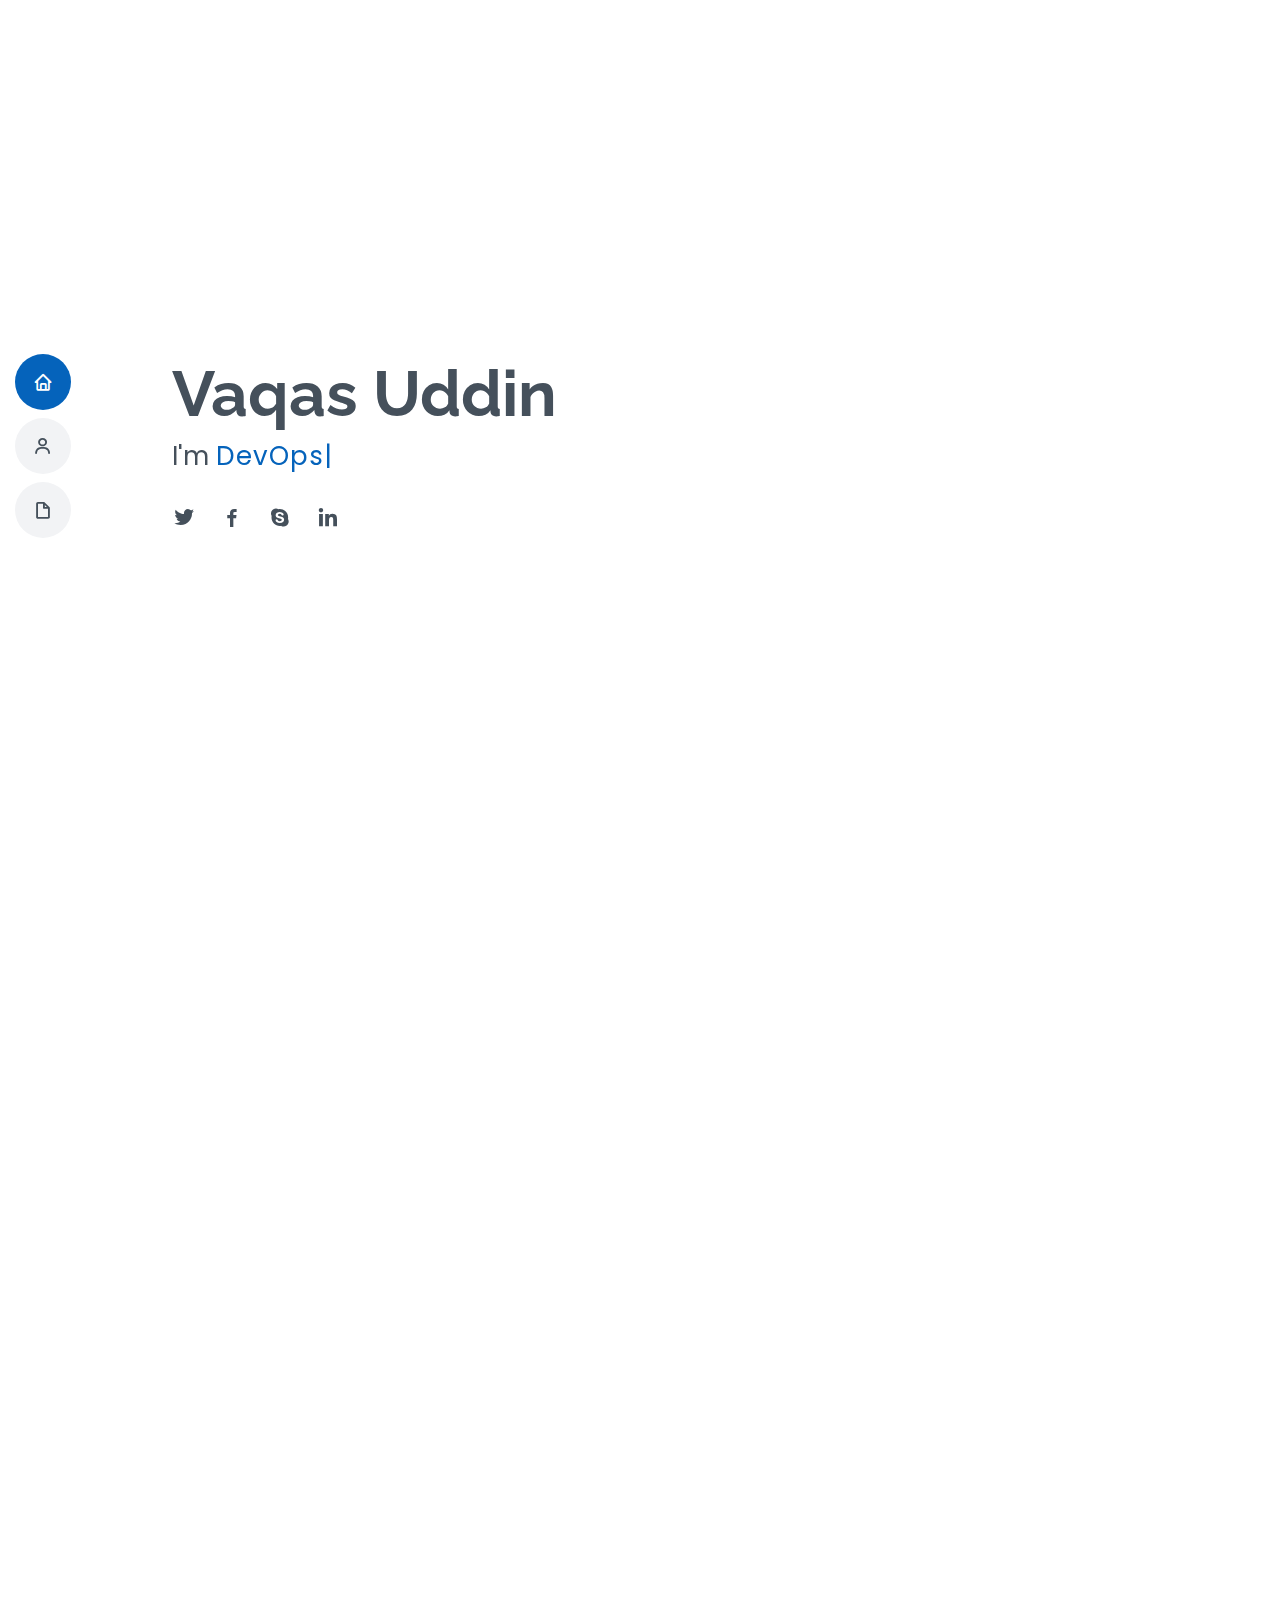
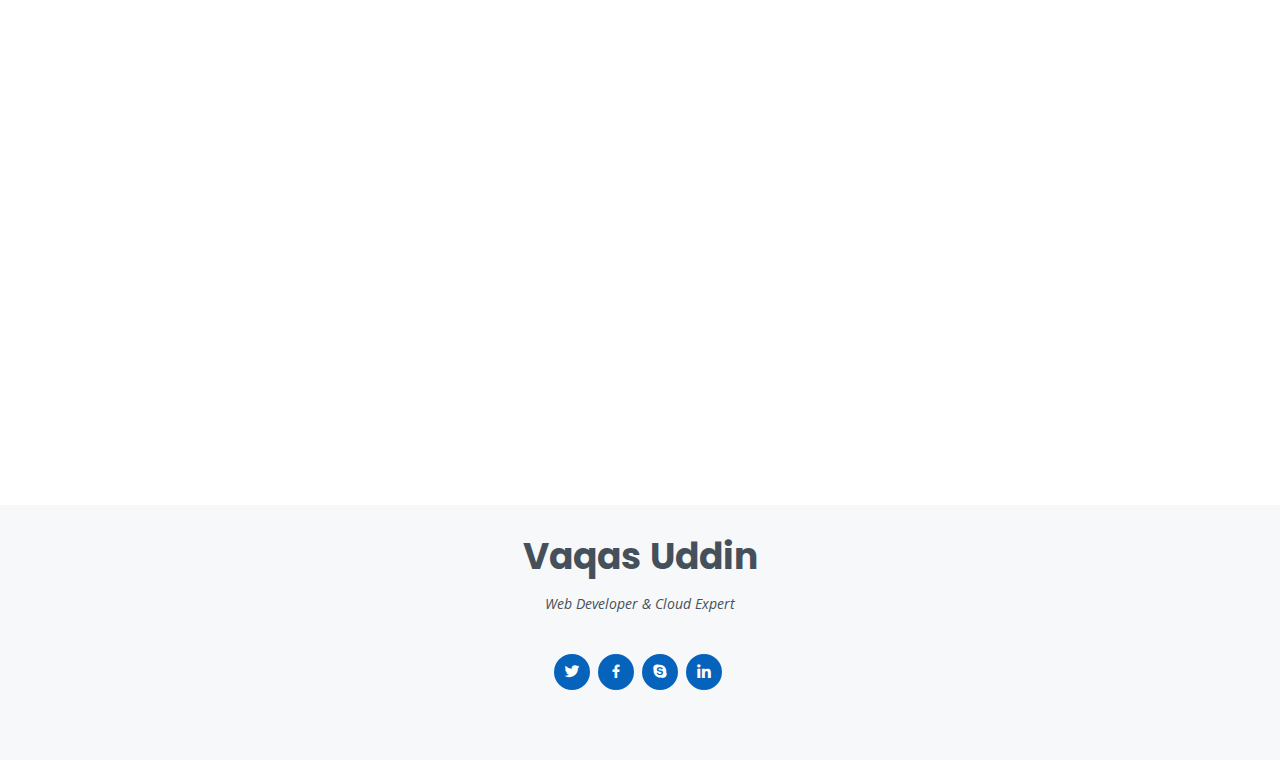
<file: index.html>
<!DOCTYPE html>
<html lang="en">

<head>
  <meta charset="utf-8">
  <meta content="width=device-width, initial-scale=1.0" name="viewport">

  <title>Vaqas Uddin - DevOps Engineer</title>
  <meta content="" name="description">
  <meta content="" name="keywords">

  <!-- Favicons -->
  <link href="assets/img/favicon.png" rel="icon">
  <link href="assets/img/apple-touch-icon.png" rel="apple-touch-icon">

  <!-- Google Fonts -->
  <link href="https://fonts.googleapis.com/css?family=Open+Sans:300,300i,400,400i,600,600i,700,700i|Raleway:300,300i,400,400i,500,500i,600,600i,700,700i|Poppins:300,300i,400,400i,500,500i,600,600i,700,700i" rel="stylesheet">

  <!-- Vendor CSS Files -->
  <link href="assets/vendor/aos/aos.css" rel="stylesheet">
  <link href="assets/vendor/bootstrap/css/bootstrap.min.css" rel="stylesheet">
  <link href="assets/vendor/bootstrap-icons/bootstrap-icons.css" rel="stylesheet">
  <link href="assets/vendor/boxicons/css/boxicons.min.css" rel="stylesheet">
  <link href="assets/vendor/glightbox/css/glightbox.min.css" rel="stylesheet">
  <link href="assets/vendor/swiper/swiper-bundle.min.css" rel="stylesheet">

  <!-- Template Main CSS File -->
  <link href="assets/css/style.css" rel="stylesheet">

  
</head>

<body>

  <!-- ======= Mobile nav toggle button ======= -->
  <!-- <button type="button" class="mobile-nav-toggle d-xl-none"><i class="bi bi-list mobile-nav-toggle"></i></button> -->
  <i class="bi bi-list mobile-nav-toggle d-lg-none"></i>
  <!-- ======= Header ======= -->
  <header id="header" class="d-flex flex-column justify-content-center">

    <nav id="navbar" class="navbar nav-menu">
      <ul>
        <li><a href="#hero" class="nav-link scrollto active"><i class="bx bx-home"></i> <span>Home</span></a></li>
        <li><a href="#about" class="nav-link scrollto"><i class="bx bx-user"></i> <span>About</span></a></li>
        <li><a href="#resume" class="nav-link scrollto"><i class="bx bx-file-blank"></i> <span>Resume</span></a></li>
      </ul>
    </nav><!-- .nav-menu -->

  </header><!-- End Header -->

  <!-- ======= Hero Section ======= -->
  <section id="hero" class="d-flex flex-column justify-content-center">
    <div class="container" data-aos="zoom-in" data-aos-delay="100">
      <h1>Vaqas Uddin</h1>
      <p>I'm <span class="typed" data-typed-items="DevOps Engineer, AWS Expert, Backend Developer By Nature"></span></p>
      <div class="social-links">
        <a href="https://twitter.com/vaqasuddin" class="twitter"><i class="bx bxl-twitter"></i></a>
        <a href="https://www.facebook.com/vaqasuddin" class="facebook"><i class="bx bxl-facebook"></i></a>
        <a href="skype:vaqasuddin?call" class="google-plus"><i class="bx bxl-skype"></i></a>
        <a href="https://pk.linkedin.com/in/vaqasuddin" class="linkedin"><i class="bx bxl-linkedin"></i></a>
      </div>
    </div>
  </section><!-- End Hero -->

  <main id="main">

    <!-- ======= About Section ======= -->
    <section id="about" class="about">
      <div class="container" data-aos="fade-up">

        <div class="section-title">
          <h2>About</h2>
          <p><i>With extensive expertise as a DevOps specialist, I have successfully delivered over 100 projects, leveraging my diverse skill set to streamline processes, enhance collaboration, and ensure the delivery of high-quality products.</i></p>
        </div>

        <div class="row">
          <div class="col-lg-4">
            <img src="assets/img/my.png" class="img-fluid" alt="" style="border-radius: 235px;">
          </div>
          <div class="col-lg-8 pt-4 pt-lg-0 content">
            <h3>DevOps Engineer</h3>
            <div class="row">
              <div class="col-lg-6">
                <ul>
                  <li><i class="bi bi-chevron-right"></i> <strong>Website:</strong> <span>mvaqasuddin.github.io</span></li>
                  <li><i class="bi bi-chevron-right"></i> <strong>Phone:</strong> <span>+92 332 8444028</span></li>
                  <li><i class="bi bi-chevron-right"></i> <strong>City:</strong> <span>Karachi, Pakistan</span></li>
                </ul>
              </div>
              <div class="col-lg-6">
                <ul>
                  <li><i class="bi bi-chevron-right"></i> <strong>Email:</strong> <span>mvaqasuddin@gmail.com</span></li>
                  <li><i class="bi bi-chevron-right"></i> <strong>Hourly Rate:</strong> <span>$38</span></li>
                </ul>
              </div>
            </div>
            <p>
              <i>I am an experienced DevOps Engineer and developer with a strong background in cloud platforms, infrastructure automation, and backend development. I bring expertise in AWS (including IAM, Route 53, EC2, Elastic Beanstalk, Blue-Green Deployment, Load Balancers, Auto Scaling, RDS, and more), Google GCP, DigitalOcean, and other cloud services. My proficiency in CI/CD tools like Jenkins, ArgoCD, GitHub Actions, and Bitbucket Pipelines, combined with configuration management tools such as Docker, Terraform, Ansible, and Kubernetes, ensures the seamless deployment of scalable solutions. I am well-versed in Linux server administration (Ubuntu, CentOS, Fedora) and web server technologies like Apache, Nginx, SSL/TLS, and Reverse Proxy. Beyond DevOps, I excel in backend development using PHP frameworks like Laravel, CodeIgniter, and WordPress, with significant experience in RESTful APIs, third-party integrations, and payment gateways. My frontend development skills include proficiency in Next.js, React.js, Angular.js, HTML5, CSS, and JavaScript. With a proven track record of successfully delivering projects, I am a collaborative team player with strong leadership, client management, and communication skills, enabling me to address unique requirements effectively and contribute to high-quality, scalable solutions.</i>
              <br/><br/>
              <b>Skills:</b>
              <br/>
              <i><b>DevOps & Cloud:</b> Expertise in AWS (IAM, Route 53, EC2, Elastic Beanstalk, S3, RDS, Load Balancer, Auto Scaling, CloudFront), Azure, Google GCP, DigitalOcean, GoDaddy, and NameCheap. Skilled in Docker, Terraform, CI/CD (Jenkins, GitHub Actions, Bitbucket Pipelines), and Kubernetes for seamless infrastructure automation and deployment.</i><br/>
              <i><b>Web Server & Networking:</b> Proficient in Nginx, Apache, DNS Management, SSL/TLS, Reverse Proxy, and server optimization.</i><br/>
              <i><b>Operating Systems:</b> Ubuntu, CentOS, Red Hat</i><br/>
              <i><b>Repository Management:</b> GitHub, Bitbucket, GitLab</i><br/>
              <i><b>Databases:</b> MySQL, MongoDB, Firebase</i><br/>
              <i><b>Programming:</b> PHP (Laravel, CodeIgniter, Slim Framework, Symfony), Node.js, Restful API Development, API Integration, Payment Gateways</i><br/>
              <i><b>CMS:</b> WordPress & Plugin Development, WooCommerce, Elementor, OpenCart</i><br/>
              <i><b>Mobile App Deployment:</b> Experience deploying Flutter applications and implementing minor development changes</i><br/>
            </p>
          </div>
        </div>

      </div>
    </section><!-- End About Section -->

    <!-- ======= Facts Section ======= -->
    <section id="facts" class="facts">
      <div class="container" data-aos="fade-up">

        <div class="section-title">
          <h2>Facts</h2>
        </div>

        <div class="row">

          <div class="col-lg-4 col-md-6">
            <div class="count-box">
              <i class="bi bi-emoji-smile"></i>
              <span data-purecounter-start="0" data-purecounter-end="200" data-purecounter-duration="1" class="purecounter"></span>
              <p>Happy Clients</p>
            </div>
          </div>

          <div class="col-lg-4 col-md-6 mt-5 mt-md-0">
            <div class="count-box">
              <i class="bi bi-journal-richtext"></i>
              <span data-purecounter-start="0" data-purecounter-end="500" data-purecounter-duration="1" class="purecounter"></span>
              <p>Projects</p>
            </div>
          </div>

          <div class="col-lg-4 col-md-6 mt-5 mt-lg-0">
            <div class="count-box">
              <i class="bi bi-headset"></i>
              <span data-purecounter-start="0" data-purecounter-end="2000" data-purecounter-duration="1" class="purecounter"></span>
              <p>Hours Of Support</p>
            </div>
          </div>

          

        </div>

      </div>
    </section><!-- End Facts Section -->

    <!-- ======= Skills Section ======= -->
    <section id="skills" class="skills section-bg">
      <div class="container" data-aos="fade-up">

        <div class="section-title">
          <h2>Skills</h2>
          <p>I have extensive experience over various technologies.</p>
        </div>

        <div class="row skills-content">

        <div class="col-lg-6">

          <div class="progress">
            <span class="skill">CI/CD Pipelines <i class="val">90%</i></span>
            <div class="progress-bar-wrap">
              <div class="progress-bar" role="progressbar" aria-valuenow="90" aria-valuemin="0" aria-valuemax="100"></div>
            </div>
          </div>


          <div class="progress">
            <span class="skill">AWS (Cloud Services) <i class="val">80%</i></span>
            <div class="progress-bar-wrap">
              <div class="progress-bar" role="progressbar" aria-valuenow="80" aria-valuemin="0" aria-valuemax="100"></div>
            </div>
          </div>

          <div class="progress">
            <span class="skill">Linux Administration <i class="val">90%</i></span>
            <div class="progress-bar-wrap">
              <div class="progress-bar" role="progressbar" aria-valuenow="90" aria-valuemin="0" aria-valuemax="100"></div>
            </div>
          </div>

          <div class="progress">
            <span class="skill">Infrastructure as Code (Terraform) <i class="val">80%</i></span>
            <div class="progress-bar-wrap">
              <div class="progress-bar" role="progressbar" aria-valuenow="80" aria-valuemin="0" aria-valuemax="100"></div>
            </div>
          </div>

          <div class="progress">
            <span class="skill">Monitoring & Logging (CloudWatch) <i class="val">75%</i></span>
            <div class="progress-bar-wrap">
              <div class="progress-bar" role="progressbar" aria-valuenow="75" aria-valuemin="0" aria-valuemax="100"></div>
            </div>
          </div>

        </div>

        <div class="col-lg-6">

          <div class="progress">
            <span class="skill">GitHub / Bitbucket / GitLab <i class="val">90%</i></span>
            <div class="progress-bar-wrap">
              <div class="progress-bar" role="progressbar" aria-valuenow="90" aria-valuemin="0" aria-valuemax="100"></div>
            </div>
          </div>

          <div class="progress">
            <span class="skill">Apache / Nginx / Reverse Proxy <i class="val">85%</i></span>
            <div class="progress-bar-wrap">
              <div class="progress-bar" role="progressbar" aria-valuenow="85" aria-valuemin="0" aria-valuemax="100"></div>
            </div>
          </div>

          <div class="progress">
            <span class="skill">Server Management (Ubuntu, CentOS, Red Hat) <i class="val">90%</i></span>
            <div class="progress-bar-wrap">
              <div class="progress-bar" role="progressbar" aria-valuenow="90" aria-valuemin="0" aria-valuemax="100"></div>
            </div>
          </div>

          <div class="progress">
            <span class="skill">CloudFront / S3 / Load Balancing <i class="val">80%</i></span>
            <div class="progress-bar-wrap">
              <div class="progress-bar" role="progressbar" aria-valuenow="80" aria-valuemin="0" aria-valuemax="100"></div>
            </div>
          </div>

          <div class="progress">
            <span class="skill">Client Communication & Collaboration <i class="val">100%</i></span>
            <div class="progress-bar-wrap">
              <div class="progress-bar" role="progressbar" aria-valuenow="100" aria-valuemin="0" aria-valuemax="100"></div>
            </div>
          </div>

        </div>

      </div>


      </div>
    </section><!-- End Skills Section -->

    <!-- ======= Resume Section ======= -->
    <section id="resume" class="resume">
      <div class="container" data-aos="fade-up">

        <div class="section-title">
          <h2>Resume</h2>
        </div>

        <div class="row">
          <div class="col-lg-6">
            <h3 class="resume-title">Sumary</h3>
            <div class="resume-item pb-0">
              <h4>Vaqas Uddin</h4>
              <p><em>I’m a Web Developer, DevOps, and Cloud Developer with over 500 projects under my belt for various client across the globe. I have many different skills and capabilities that translate directly into top-tier product development.</em></p>
              <ul>
                <li>Karachi, Sindh</li>
                <li>(+92) 3328444028</li>
                <li>mvaqasuddin@gmail.com</li>
              </ul>
            </div>

            <h3 class="resume-title">Education</h3>
            <div class="resume-item">
              <h4>Bachelors In &amp; Commerece</h4>
              <h5>2007 - 2009 - Discontinue</h5>
              <p><em>SM Arts & Commerece College</em></p>
              <p>Bachelors In Commerece</p>
            </div>
            <div class="resume-item">
              <h4>Intermediate &amp; Commerece</h4>
              <h5>2004 - 2007</h5>
              <p><em>St Patricks College</em></p>
              <p>Intermediate in commerece</p>
            </div>

           

            <h3 class="resume-title">Certification</h3>
            <div class="resume-item">
              <h4>Berlitz English</h4>
              <h5>2009</h5>
              <p><em>Berlitz English</em></p>
              <p>Level 7</p>
            </div>

            <h3 class="resume-title">Awards and Appreciation</h3>
            <div class="resume-item">
              <h4>Laravel  &amp; Inhouse Certification Invortex</h4>
              <h5>Jan - 2014</h5>
              <p><em>Invortex Technologies - I was the amongest the top developer in my firm for the Laravel Development Competition</em></p>
            </div>
          </div>
          <div class="col-lg-6">
            <h3 class="resume-title">Professional Experience</h3>
            <div class="resume-item">
              <h4>Team Lead & Devops Engineer</h4>
              <h5>2023 - June</h5>
              <p><em>Devops Engineer</em></p>
              <ul>
                
                <li><b>Vec Digital</b>: Effortless Digital Certification & Verification – Make, Manage, and Authenticate! <br/><i><small>(AWS - VPC, Subnet, Routing Table, Nat Gateway, Internet Gateway, RDS, SQS, Cloud Watch, Load Balancer, Launch Templates, S3, IAM, Private EC2 Instances, ACM, Route53, SES, Secret Manager, CodeDeploy, Pipeline, Github, Blue Green Deployment. AutoScaling ETC)</i></small></li>

                <li><b>Expresstriage.com</b>: Express Triage, your trusted partner in modern healthcare. Learn more about our mission, values, and the team behind our innovative platform. <br/><i><small>(AWS - VPC, Subnet, Routing Table, Nat Gateway, Internet Gateway, RDS, SQS, Cloud Watch, Load Balancer, Launch Templates, S3, IAM, Private EC2 Instances, ACM, Route53, SES, Secret Manager, CodeDeploy, Pipeline, Github, Blue Green Deployment. AutoScaling ETC)</i></small></li>

                <li><b>GreenLiteCheckIn.net - Devops</b>: Webstore allows Yoga centers to sell their packages online. <br/><i><small>(Technologies AWS Architecture Elastic Beans, Load Balancer, Auto Scaling Ubuntu, Route 53, EC2 Instance, MySQL RDS, SSL Certificate, DNS Management, Cost Management)</i></small></li>
                
                <li><b>CarHubApp.com - Devops</b>: Automotive enabling service providers.
                  <br/><i><small>(AWS Architecture Elastic Beans, Load Balancer, Auto Scaling Ubuntu, Route 53, EC2 Instance, MySQL RDS, SSL Certificate, DNS Management, Cost Management)</small></i></li>
                <li><b>CVVLogs.com – Devops:</b> Job Hunting Portal<br/><i><small>(AWS Architecture - Ubuntu, Route 53, EC2 Instance, MySQL RDS, SSL Certificate, Auto Deployment CI/CD, Cost Management, GitHub, Node JS, React JS, Vue.js)</small></i></li>

                <li><b>PrevisitReview.com - Devops:</b> Doctor Patient Management Portal<br/><i><small>(AWS Architecture - Ubuntu, Route 53, EC2 Instance, MySQL RDS, SSL Certificate, Auto Deployment CI/CD, Cost Management, GitHub, Node JS, Vue.js)</small></i></li>

                <li><b>Online Parking Management - Devops & Backend Developer:</b>&nbsp;Book Parking Online<br/><i><small>(Laravel, Restful API, MySQL, Fireabse, Push Notifications, SendGrid, Payment Gateway, SMS Integration, Passport, AWS Architecture - Ubuntu, Route 53, EC2 Instance, MySQL RDS, SSL Certificate, Auto Deployment CI/CD, Cost Management, GitHub)</small></i></li>
              </ul>
            </div>
            <div class="resume-item">
              <h4>PHP | Laravel | WordPress | Seasoned DevOps Dev</h4>
              <h5>2021 - 2023 June</h5>
              <p><em>Remote Developer</em></p>
              <ul>
                
                <li><b>Auf-Express.com.au - Devops & WordPress Developer:</b>&nbsp;Leading Australian Shipment Services.<br/><i><small>(Working as Remote WordPress Developer, Responsible for Plugin Development, Shipment Rate Calulator Development, API Integration, Shipping Rate Calculations API Integration)</small></i></li>

                 <li><b>Remote WordPress Developer:</b> Car Title Loan Services.<br/><i><small>(Managing development of more than 10+ WordPress Website along with third party API integration)</small></i></li>


              </ul>
            </div>
            <div class="resume-item">
              <h4>Lead Web Developer & DevOps - SI Global Pvt LTD </h4>
              <h5>June 2020 - Aug 2021</h5>
              <p><em>Karachi, Sindh</em></p>
              <ul>
                <li><i>Successfully developed project for <b>Sindh Govt’s KMC QR Land Management System</b> and created from scratch.</i></li>
                <li><i>Successfully developed <b>Marine Claim System for New Jubilee General Insurance</b> from scratch.</i></li>
                <li><i>Successfully delivered <b>Sharma Ethnic restaurant</b> customer feedback system.</i></li>
                <li><i>Determine and define project scope and objectives Predict resources needed to reach objectives and manage resources in an effective and efficient manner.</i></li>
                <li><i>Develop and manage a detailed project schedule and work plan.</i></li>
                <li><i>Provide project updates on a consistent basis to various stakeholders about strategy, adjustments, and progress.</i></li>
                <li><i>Measure project, team performance to identify areas for improvement.</i></li>

              </ul>
            </div>

            <div class="resume-item">
              <h4>Lead Software Engineer & DevOps - EvantageSoft Pvt LTD</h4>
              <h5>Jun 2019 - Jun 2020</h5>
              <p><em>Karachi, Sindh</em></p>
              <ul>
                <li><b>City Parking</b> - <i><small>Backend code programming, deployment, git management. Docker, Symfony, MySQL, Php, Stripe Split Payment, Connected Account, Google GCP, Bitbucket, SSL Integration Etc.</i></small></li>
                <li><b>Total Parco</b> - <i><small>Application for Employee tracking Google GCP, Laravel, Restful API, Passport token, MySQL, Bitbucket, Docker, Restful API, HTML, Bootstrap, Passport based Authentication etc.</i></small></li>
                <li><b>Cuentacon.com.mx</b> - <i><small>Mexican Telco Project Developed front end programming using Angular 8, MySQL, Server Management, Deployment, Git, Dev, Staging, Production Env, SSL Integration, Sub Domain Based Virtual Host, Apache configuration.</i></small></li>
                <li><b>Cuentacon.com.mx</b> - <i><small>“WordPress Plugin” development fetch packages via json API and display to the live website.</i></small></li>
                <li><b>Panasonic Lumex Pro</b> - <i><small>DevOps management Jenkins, Dockers, Prometheus, Deployment of Java code automated CI / CD)</i></small></li>
                <li><b>Tameer Microfinance Bank Ufone</b> - <i><small>Server Upgrade, Security, WSO2 upgrade.</i></small></li>
              </ul>
            </div>

            <div class="resume-item">
              <h4>Senior Software Engineer - Team Lead at SI Global Pvt LTD </h4>
              <h5>Nov 2017 - June 2019</h5>
              <p><em>Karachi, Sindh</em></p>
              <ul>
                <li><b>Lahore DHA Smart Parking Solution</b><i><small>&nbsp; A mobile application issue ticket for parking which include thermal printer based on online and offline data sync. Dashboard included various reports like daily, monthly, weekly revenue etc. Technology (Smarty, MySQL, Bootstrap, Restful API, Server Management including 0 down time with backup system).</small></i></li>

                <li><b>Vanity Number Plates</b><i><small>&nbsp; A project of Punjab Excise of Narcotics. My duty is to ensure develop project as per stakeholder requirements and cater all the requirements based on international standard for number plate issuing. My core responsibilities coordination with PITB to ensure secure web services and hand shake with excise database, secure payment process etc. Technology used (Dedicated Server, Laravel, MySQL, Bitbucket, Restful API, Jazz Payment Gateway, Jazz SMS Gateway, Bootstrap, HTML, CSS, SSL, Apache, Etc.).</small></i></li>

                <li><b>Flower Application</b><i><small>&nbsp; for International client using Laravel framework, MySQL database, Web Services, GitHub, Team Management and client coordination.</small></i></li>

                <li><b>New Jubilee General Life Insurance</b><i><small>&nbsp; (Marine Cover Note Application & DevOps) my responsibilities is to ensure application should be up n running on city and also on DR site. New Feature implementation, Bitbucket, Server DevOps, Backup of database onsite and off-site. Technology (CodeIgniter, MySQL, Restful API, Bitbucket, Windows 2012 Management, SSH, Etc.)</small></i></li>

              </ul>
            </div>

            <div class="resume-item">
              <h4>Remote Web Developer & DevOps – International Clients</h4>
              <h5>Nov 2016 - Nov 2017</h5>
              <p><em>Karachi, Sindh</em></p>
              <ul>
                <li><b>International Projects</b><i><small>&nbsp; Worked over variety of project based on Laravel, Lumen, Code igniter, Core PHP , WordPress, Payment Gateway, Plugin Development, Server Deployment, Server Security worked over more than 200+ project using different technologies.</small></i></li>

              </ul>
            </div>

            <div class="resume-item">
              <h4>Senior Product Support Engineer – Tectutive Pvt Ltd</h4>
              <h5>Jan 2016 - Jun 2016</h5>
              <p><em>Karachi, Sindh</em></p>
              <ul>
                <li><b>Colgate Pakistan BTL CRM</b><i><small>&nbsp; My responsibility is to ensure the addition of new features into existing web application as well as backend, creation of new Restful API for mobile application. Technology used (Core PHP, MySQL, Html, Bootstrap, SSH, Bitbucket etc.</small></i></li>

              </ul>
            </div>

            <div class="resume-item">
              <h4>Senior LAMP Developer & DevOps – Webxity Pvt Ltd</h4>
              <h5>Jun 2014 - Jun 2015</h5>
              <p><em>Karachi, Sindh</em></p>
              <ul>
                <li><b>Class Byte</b><i><small>&nbsp; Complete project development from scratch using Code igniter and Laravel framework as backend MySQL, PHP, GitHub, Stripe, Authorize.net, Moulton payment gateway and Server Management.</small></i></li>

                <li><b>Class Byte</b><i><small>&nbsp; WordPress plugin development using WordPress hook, filter, regex, MySQL, Web Services, GitHub, jQuery.</small></i></li>

                <li><b>Other Projects</b><i><small>&nbsp; Worked over multiple various websites based on Joomla, WordPress, Magento..</small></i></li>
              </ul>
            </div>

            <div class="resume-item">
              <h4>Web Application Engineer – Invortex Pvt Ltd</h4>
              <h5>Jan 2014 - Jun 2014</h5>
              <p><em>Karachi, Sindh</em></p>
              <ul>
                <li><b>PureWaterBaths.com</b><i><small>&nbsp; Coupon Code Module Development / OpenCart.</small></i></li>

                <li><b>TbcNets.com</b><i><small>&nbsp; WordPress / Video Section Plugin Development.</small></i></li>

                <li><b>TechMents.com</b><i><small>&nbsp; Website Development Using WordPress</small></i></li>
                <li><b>InMotionCCTV.com</b><i><small>&nbsp; Web Development, Discount Coupon Management, Bugs Fixing, Open Cart</small></i></li>
                <li><b>ShamaBeads.com</b><i><small>&nbsp; Wordpress Web Development</small></i></li>
                <li><b>UsedCubicles.com</b><i><small>&nbsp; Wordpress Web Development</small></i></li>
              </ul>
            </div>

            <div class="resume-item">
              <h4>Product Developer – Object Synergy Pvt Ltd</h4>
              <h5>Aug 2013 - Jan 2014</h5>
              <p><em>Karachi, Sindh</em></p>
              <ul>
                <li><b>Lootlo.PK</b><i><small>&nbsp; Worked as WordPress Developer, Build numerous plugins for the Lootlo.pk and ongoing development and support.</small></i></li>
              </ul>
            </div>

            <div class="resume-item">
              <h4>Web Developer – Nybble Tech Pvt Ltd</h4>
              <h5>Nov 2012 - April 2013</h5>
              <p><em>Karachi, Sindh</em></p>
              <ul>
                <li><b></b><i><small>Worked as PHP Developer.</small></i></li>

              </ul>
            </div>

      </div>
    </section><!-- End Resume Section -->

    


    <!-- ======= Testimonials Section ======= -->
    <section id="testimonials" class="testimonials section-bg">
      <div class="container" data-aos="fade-up">

        <div class="section-title">
          <h2>Testimonials</h2>
        </div>

        <div class="testimonials-slider swiper" data-aos="fade-up" data-aos-delay="100">
          <div class="swiper-wrapper">

            <div class="swiper-slide">
              <div class="testimonial-item">
                
                <h3>Blerdijan K</h3>
                <h4>Ceo &amp; Founder</h4>
                <p>
                  <i class="bx bxs-quote-alt-left quote-icon-left"></i>
                  Vaqas Uddin know his stuff!! Helped me to fix my problem immediately. Ten other freelancers tried and none of them did fix it till now! Recommend him! Will work again with him!.
                  <i class="bx bxs-quote-alt-right quote-icon-right"></i>
                </p>
              </div>
            </div><!-- End testimonial item -->

            <div class="swiper-slide">
              <div class="testimonial-item">
                
                <h3>Ivana M</h3>
                <h4>Owner</h4>
                <p>
                  <i class="bx bxs-quote-alt-left quote-icon-left"></i>
                  Excellent freelancer. Exceeded my expectations. Fast and accurate. A great WOW for him. I will be working with him soon. Thanks a lot for your job.
                  <i class="bx bxs-quote-alt-right quote-icon-right"></i>
                </p>
              </div>
            </div><!-- End testimonial item -->

            <div class="swiper-slide">
              <div class="testimonial-item">
                
                <h3>Joseph D</h3>
                <h4>Hotel Owner</h4>
                <p>
                  <i class="bx bxs-quote-alt-left quote-icon-left"></i>
                  Super helpful guy who is really knowledgeable and understanding. I really enjoyed working with him and he is very trustworthy.
                  <i class="bx bxs-quote-alt-right quote-icon-right"></i>
                </p>
              </div>
            </div><!-- End testimonial item -->

            <div class="swiper-slide">
              <div class="testimonial-item">
                
                <h3>Kieran T</h3>
                <h4>AUF Express Owner</h4>
                <p>
                  <i class="bx bxs-quote-alt-left quote-icon-left"></i>
                  "I have no words for the outstanding communication, continued development updates and a product in 24hours that we could not have envisioned to turn around so fast, better than expected. We'll be engaging with Vaqas in the future moving forward. Thank you!.
                  <i class="bx bxs-quote-alt-right quote-icon-right"></i>
                </p>
              </div>
            </div><!-- End testimonial item -->

            <div class="swiper-slide">
              <div class="testimonial-item">
                <h3>Ala Eldin A</h3>
                <h4>Entrepreneur</h4>
                <p>
                  <i class="bx bxs-quote-alt-left quote-icon-left"></i>
                  He is fast in his work and speaks excellent English and understands the problem at hand quickly and the project works on time so I highly recommend him to friends.
                  <i class="bx bxs-quote-alt-right quote-icon-right"></i>
                </p>
              </div>
            </div><!-- End testimonial item -->

          </div>
          <div class="swiper-pagination"></div>
        </div>

      </div>
    </section><!-- End Testimonials Section -->

   

  </main><!-- End #main -->

  <!-- ======= Footer ======= -->
  <footer id="footer">
    <div class="container">
      <h3>Vaqas Uddin</h3>
      <p>Web Developer & Cloud Expert</p>
      <div class="social-links">
        <a href="https://twitter.com/vaqasuddin" class="twitter"><i class="bx bxl-twitter"></i></a>
        <a href="https://www.facebook.com/vaqasuddin" class="facebook"><i class="bx bxl-facebook"></i></a>
        <a href="skype:vaqasuddin?call" class="google-plus"><i class="bx bxl-skype"></i></a>
        <a href="https://pk.linkedin.com/in/vaqasuddin" class="linkedin"><i class="bx bxl-linkedin"></i></a>
      </div>
    </div>
  </footer><!-- End Footer -->

  <div id="preloader"></div>
  <a href="#" class="back-to-top d-flex align-items-center justify-content-center"><i class="bi bi-arrow-up-short"></i></a>

  <!-- Vendor JS Files -->
  <script src="assets/vendor/purecounter/purecounter_vanilla.js"></script>
  <script src="assets/vendor/aos/aos.js"></script>
  <script src="assets/vendor/bootstrap/js/bootstrap.bundle.min.js"></script>
  <script src="assets/vendor/glightbox/js/glightbox.min.js"></script>
  <script src="assets/vendor/isotope-layout/isotope.pkgd.min.js"></script>
  <script src="assets/vendor/swiper/swiper-bundle.min.js"></script>
  <script src="assets/vendor/typed.js/typed.umd.js"></script>
  <script src="assets/vendor/waypoints/noframework.waypoints.js"></script>
  <script src="assets/vendor/php-email-form/validate.js"></script>

  <!-- Template Main JS File -->
  <script src="assets/js/main.js"></script>

  <!-- Google tag (gtag.js) -->
<script async src="https://www.googletagmanager.com/gtag/js?id=UA-216541267-1"></script>
<script>
  window.dataLayer = window.dataLayer || [];
  function gtag(){dataLayer.push(arguments);}
  gtag('js', new Date());

  gtag('config', 'UA-216541267-1');
</script>


</body>

</html>
</file>
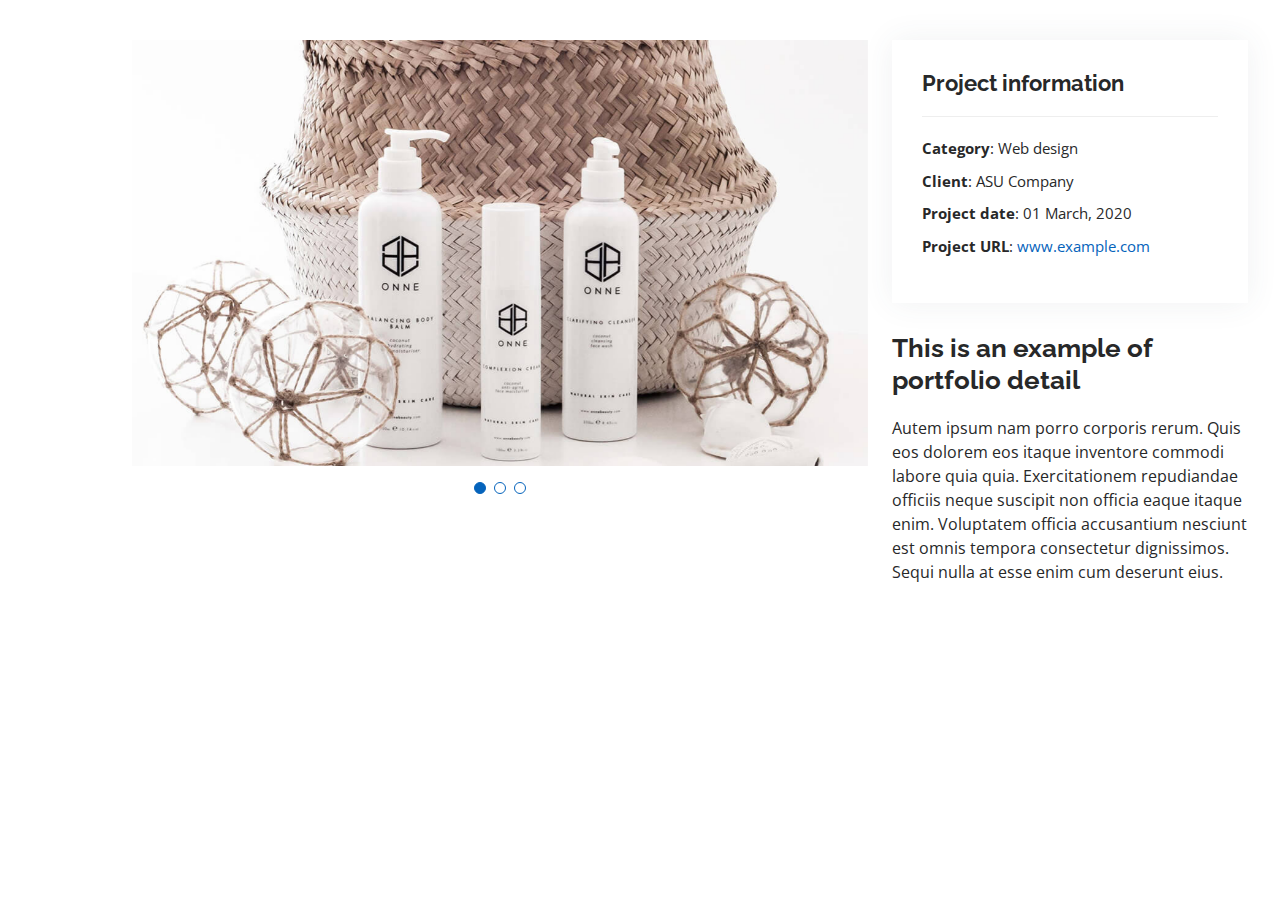
<file: portfolio-details.html>
<!DOCTYPE html>
<html lang="en">

<head>
  <meta charset="utf-8">
  <meta content="width=device-width, initial-scale=1.0" name="viewport">

  <title>Portfolio Details - Personal Bootstrap Template</title>
  <meta content="" name="description">
  <meta content="" name="keywords">

  <!-- Favicons -->
  <link href="assets/img/favicon.png" rel="icon">
  <link href="assets/img/apple-touch-icon.png" rel="apple-touch-icon">

  <!-- Google Fonts -->
  <link href="https://fonts.googleapis.com/css?family=Open+Sans:300,300i,400,400i,600,600i,700,700i|Raleway:300,300i,400,400i,500,500i,600,600i,700,700i|Poppins:300,300i,400,400i,500,500i,600,600i,700,700i" rel="stylesheet">

  <!-- Vendor CSS Files -->
  <link href="assets/vendor/aos/aos.css" rel="stylesheet">
  <link href="assets/vendor/bootstrap/css/bootstrap.min.css" rel="stylesheet">
  <link href="assets/vendor/bootstrap-icons/bootstrap-icons.css" rel="stylesheet">
  <link href="assets/vendor/boxicons/css/boxicons.min.css" rel="stylesheet">
  <link href="assets/vendor/glightbox/css/glightbox.min.css" rel="stylesheet">
  <link href="assets/vendor/swiper/swiper-bundle.min.css" rel="stylesheet">

  <!-- Template Main CSS File -->
  <link href="assets/css/style.css" rel="stylesheet">

  <!-- =======================================================
  * Template Name: MyResume
  * Updated: Jun 13 2023 with Bootstrap v5.3.0
  * Template URL: https://bootstrapmade.com/free-html-bootstrap-template-my-resume/
  * Author: BootstrapMade.com
  * License: https://bootstrapmade.com/license/
  ======================================================== -->
</head>

<body>

  <main id="main">

    <!-- ======= Portfolio Details Section ======= -->
    <section id="portfolio-details" class="portfolio-details">
      <div class="container">

        <div class="row gy-4">

          <div class="col-lg-8">
            <div class="portfolio-details-slider swiper">
              <div class="swiper-wrapper align-items-center">

                <div class="swiper-slide">
                  <img src="assets/img/portfolio/portfolio-details-1.jpg" alt="">
                </div>

                <div class="swiper-slide">
                  <img src="assets/img/portfolio/portfolio-details-2.jpg" alt="">
                </div>

                <div class="swiper-slide">
                  <img src="assets/img/portfolio/portfolio-details-3.jpg" alt="">
                </div>

              </div>
              <div class="swiper-pagination"></div>
            </div>
          </div>

          <div class="col-lg-4">
            <div class="portfolio-info">
              <h3>Project information</h3>
              <ul>
                <li><strong>Category</strong>: Web design</li>
                <li><strong>Client</strong>: ASU Company</li>
                <li><strong>Project date</strong>: 01 March, 2020</li>
                <li><strong>Project URL</strong>: <a href="#">www.example.com</a></li>
              </ul>
            </div>
            <div class="portfolio-description">
              <h2>This is an example of portfolio detail</h2>
              <p>
                Autem ipsum nam porro corporis rerum. Quis eos dolorem eos itaque inventore commodi labore quia quia. Exercitationem repudiandae officiis neque suscipit non officia eaque itaque enim. Voluptatem officia accusantium nesciunt est omnis tempora consectetur dignissimos. Sequi nulla at esse enim cum deserunt eius.
              </p>
            </div>
          </div>

        </div>

      </div>
    </section><!-- End Portfolio Details Section -->

  </main><!-- End #main -->

  <div id="preloader"></div>
  <a href="#" class="back-to-top d-flex align-items-center justify-content-center"><i class="bi bi-arrow-up-short"></i></a>

  <!-- Vendor JS Files -->
  <script src="assets/vendor/purecounter/purecounter_vanilla.js"></script>
  <script src="assets/vendor/aos/aos.js"></script>
  <script src="assets/vendor/bootstrap/js/bootstrap.bundle.min.js"></script>
  <script src="assets/vendor/glightbox/js/glightbox.min.js"></script>
  <script src="assets/vendor/isotope-layout/isotope.pkgd.min.js"></script>
  <script src="assets/vendor/swiper/swiper-bundle.min.js"></script>
  <script src="assets/vendor/typed.js/typed.umd.js"></script>
  <script src="assets/vendor/waypoints/noframework.waypoints.js"></script>
  <script src="assets/vendor/php-email-form/validate.js"></script>

  <!-- Template Main JS File -->
  <script src="assets/js/main.js"></script>

</body>

</html>
</file>
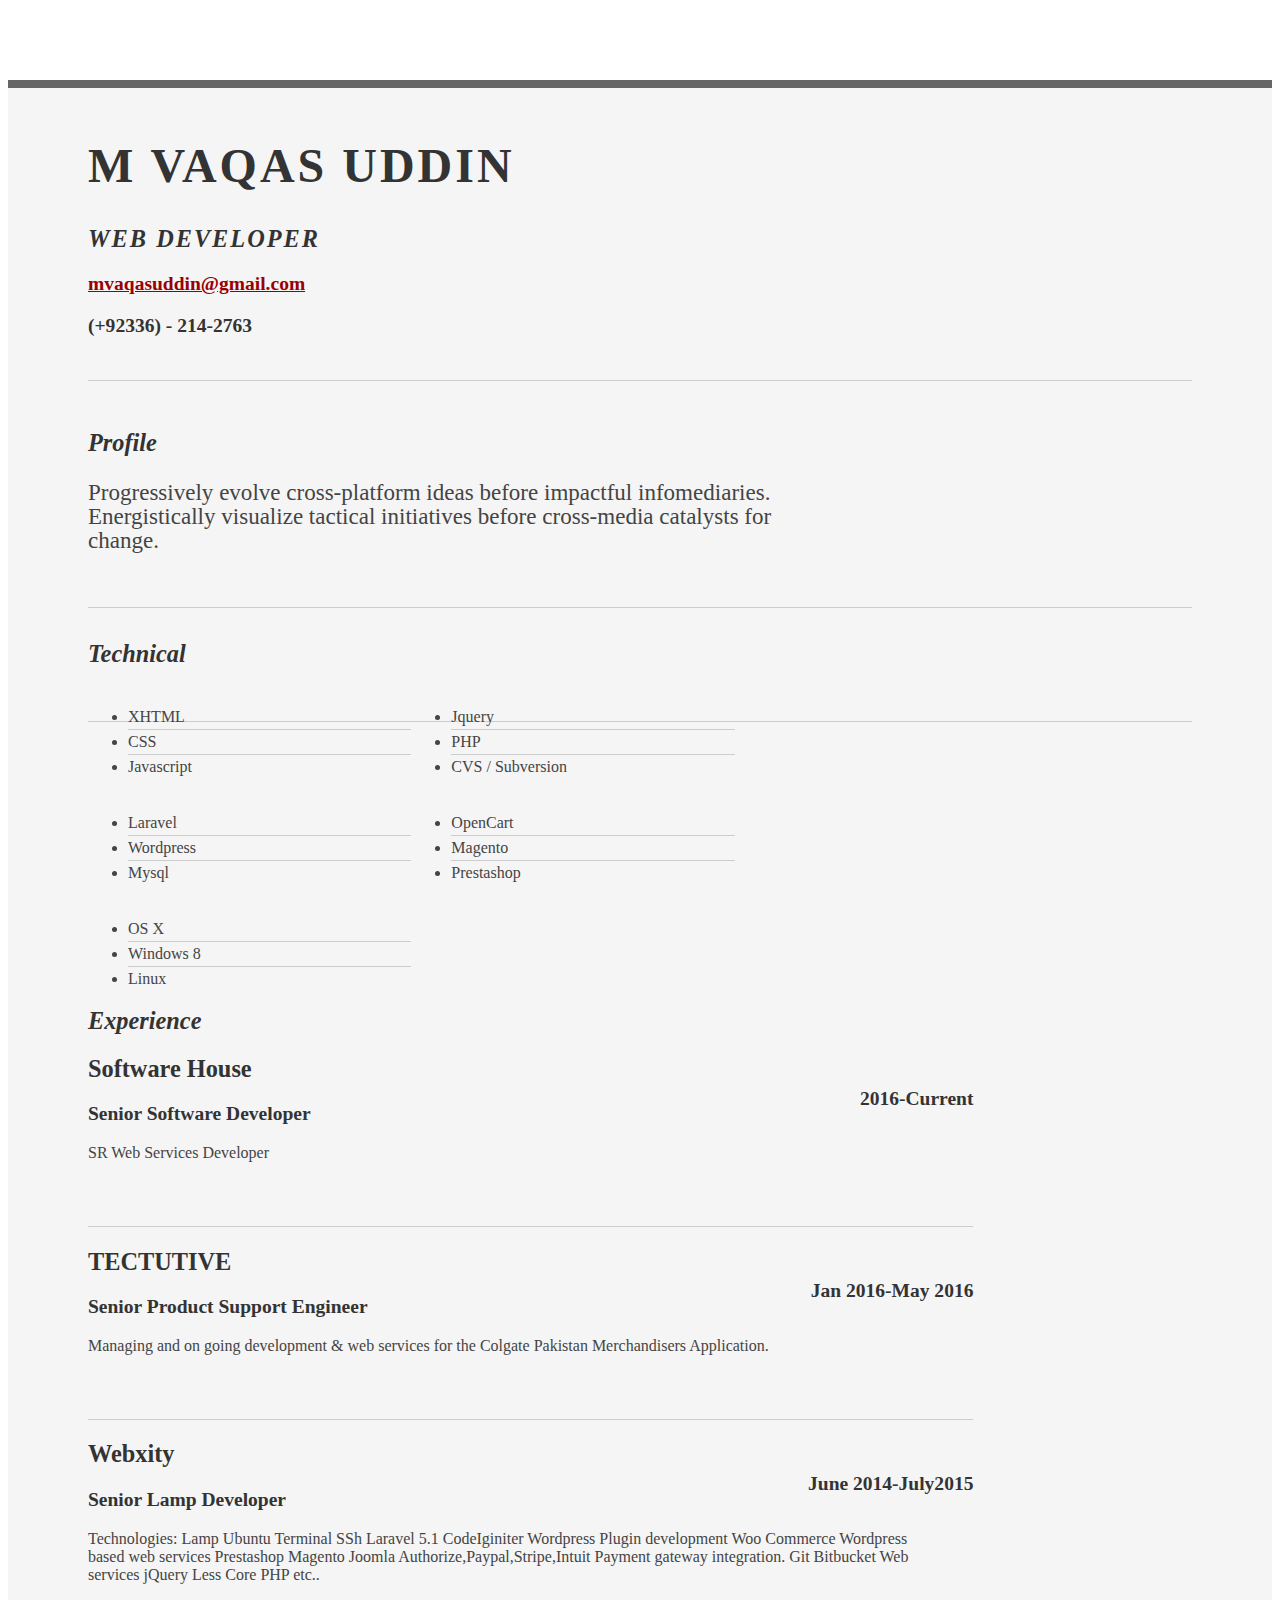
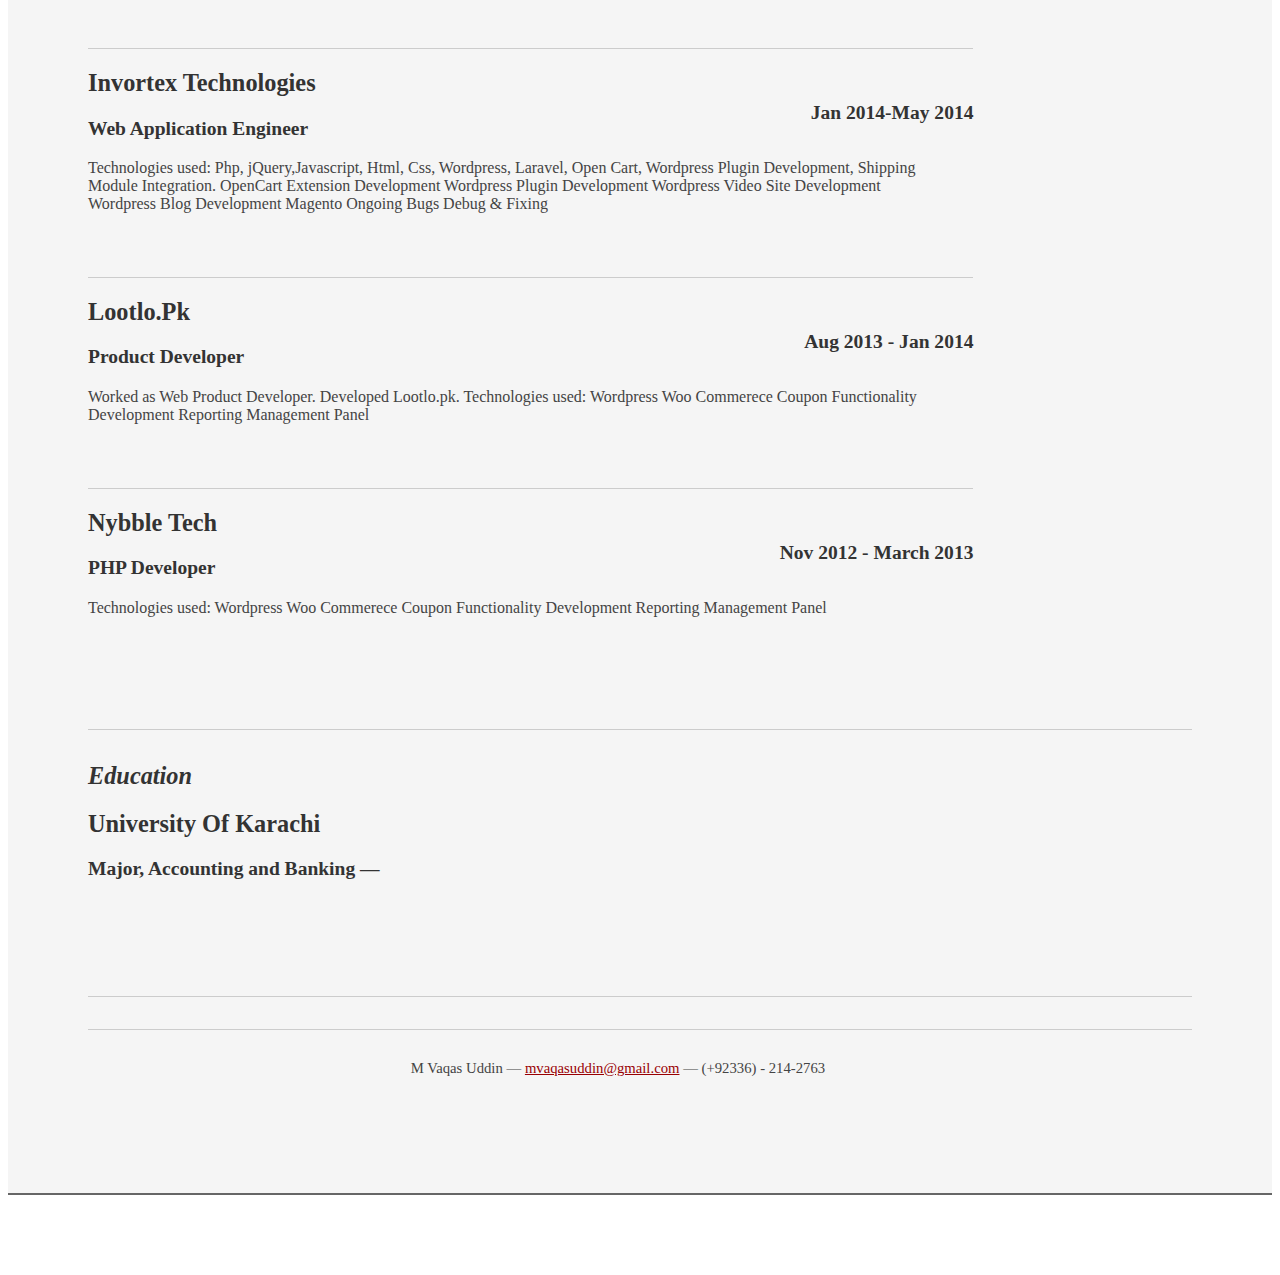
<file: srt-resume.html>
<!DOCTYPE html PUBLIC "-//W3C//DTD XHTML 1.0 Strict//EN" "http://www.w3.org/TR/xhtml1/DTD/xhtml1-strict.dtd">
<html>
<head>

	<title>MVaqasUddin | Web Developer | mvaqasuddin@gmail.com</title>
	<meta http-equiv="content-type" content="text/html; charset=utf-8" />

	<meta name="keywords" content="" />
	<meta name="description" content="" />

	<link rel="stylesheet" type="text/css" href="http://yui.yahooapis.com/2.7.0/build/reset-fonts-grids/reset-fonts-grids.css" media="all" /> 
	<link rel="stylesheet" type="text/css" href="resume.css" media="all" />

</head>
<body>

<div id="doc2" class="yui-t7">
	<div id="inner">
	
		<div id="hd">
			<div class="yui-gc">
				<div class="yui-u first">
					<h1>M Vaqas Uddin</h1>
					<h2>Web Developer</h2>
				</div>

				<div class="yui-u">
					<div class="contact-info">						
						<h3><a href="mailto:mvaqasuddin@gmail.com">mvaqasuddin@gmail.com</a></h3>
						<h3>(+92336) - 214-2763</h3>
					</div><!--// .contact-info -->
				</div>
			</div><!--// .yui-gc -->
		</div><!--// hd -->

		<div id="bd">
			<div id="yui-main">
				<div class="yui-b">

					<div class="yui-gf">
						<div class="yui-u first">
							<h2>Profile</h2>
						</div>
						<div class="yui-u">
							<p class="enlarge">
								Progressively evolve cross-platform ideas before impactful infomediaries. Energistically visualize tactical initiatives before cross-media catalysts for change. 
							</p>
						</div>
					</div><!--// .yui-gf -->

					<div class="yui-gf">
						
					

					<div class="yui-gf">
						<div class="yui-u first">
							<h2>Technical</h2>
						</div>
						<div class="yui-u">
							<ul class="talent">
								<li>XHTML</li>
								<li>CSS</li>
								<li class="last">Javascript</li>
							</ul>

							<ul class="talent">
								<li>Jquery</li>
								<li>PHP</li>
								<li class="last">CVS / Subversion</li>
							</ul>

							<ul class="talent">
								<li>Laravel</li>
								<li>Wordpress</li>
								<li class="last">Mysql</li>
							</ul>





							<ul class="talent">
								<li>OpenCart</li>
								<li>Magento</li>
								<li class="last">Prestashop</li>
							</ul>

							<ul class="talent">
								<li>OS X</li>
								<li>Windows 8</li>
								<li class="last">Linux</li>
							</ul>
						</div>
					</div><!--// .yui-gf-->

					<div class="yui-gf">
	
						<div class="yui-u first">
							<h2>Experience</h2>
						</div><!--// .yui-u -->

						<div class="yui-u">

							<div class="job">
								<h2>Software House</h2>
								<h3>Senior Software Developer</h3>
								<h4>2016-Current</h4>
								<p>SR Web Services Developer</p>
							</div>

							<div class="job">
								<h2>TECTUTIVE</h2>
								<h3>Senior Product Support Engineer</h3>
								<h4>Jan 2016-May 2016</h4>
								<p>Managing and on going development & web services for the Colgate Pakistan Merchandisers Application. </p>
							</div>

							<div class="job">
								<h2>Webxity</h2>
								<h3>Senior Lamp Developer</h3>
								<h4>June 2014-July2015</h4>
								<p>Technologies: Lamp Ubuntu Terminal SSh Laravel 5.1 CodeIginiter Wordpress Plugin development Woo Commerce Wordpress based web services Prestashop Magento Joomla Authorize,Paypal,Stripe,Intuit Payment gateway integration. Git Bitbucket Web services jQuery Less Core PHP etc.. </p>
							</div>


							<div class="job">
								<h2>Invortex Technologies</h2>
								<h3>Web Application Engineer</h3>
								<h4>Jan 2014-May 2014</h4>
								<p>Technologies used: Php, jQuery,Javascript, Html, Css, Wordpress, Laravel, Open Cart, Wordpress Plugin Development, Shipping Module Integration. OpenCart Extension Development Wordpress Plugin Development Wordpress Video Site Development Wordpress Blog Development Magento Ongoing Bugs Debug & Fixing</p>
							</div>

							<div class="job">
								<h2>Lootlo.Pk</h2>
								<h3>Product Developer</h3>
								<h4>Aug 2013 - Jan 2014</h4>
								<p>Worked as Web Product Developer. Developed Lootlo.pk. Technologies used: Wordpress Woo Commerece Coupon Functionality Development Reporting Management Panel</p>
							</div>

							<div class="job last">
								<h2>Nybble Tech</h2>
								<h3>PHP Developer</h3>
								<h4>Nov 2012 - March 2013</h4>
								<p>Technologies used: Wordpress Woo Commerece Coupon Functionality Development Reporting Management Panel</p>
							</div>

						</div><!--// .yui-u -->
					</div><!--// .yui-gf -->


					<div class="yui-gf last">
						<div class="yui-u first">
							<h2>Education</h2>
						</div>
						<div class="yui-u">
							<h2>University Of Karachi</h2>
							<h3>Major, Accounting and Banking &mdash;</h3>
						</div>
					</div><!--// .yui-gf -->


				</div><!--// .yui-b -->
			</div><!--// yui-main -->
		</div><!--// bd -->

		<div id="ft">
			<p>M Vaqas Uddin &mdash; <a href="mailto:mvaqasuddin@gmail.com">mvaqasuddin@gmail.com</a> &mdash; (+92336) - 214-2763</p>
		</div><!--// footer -->

	</div><!-- // inner -->


</div><!--// doc -->


</body>
</html>
</file>
<file: resume.css>
/*
---------------------------------------------------------------------------------
	STRIPPED DOWN RESUME TEMPLATE
    html resume

    v0.9: 5/28/09

    design and code by: thingsthatarebrown.com 
                        (matt brown)
---------------------------------------------------------------------------------
*/


.msg { padding: 10px; background: #222; position: relative; }
.msg h1 { color: #fff;  }
.msg a { margin-left: 20px; background: #408814; color: white; padding: 4px 8px; text-decoration: none; }
.msg a:hover { background: #266400; }

/* //-- yui-grids style overrides -- */
body { font-family: Georgia; color: #444; }
#inner { padding: 10px 80px; margin: 80px auto; background: #f5f5f5; border: solid #666; border-width: 8px 0 2px 0; }
.yui-gf { margin-bottom: 2em; padding-bottom: 2em; border-bottom: 1px solid #ccc; }

/* //-- header, body, footer -- */
#hd { margin: 2.5em 0 3em 0; padding-bottom: 1.5em; border-bottom: 1px solid #ccc }
#hd h2 { text-transform: uppercase; letter-spacing: 2px; }
#bd, #ft { margin-bottom: 2em; }

/* //-- footer -- */
#ft { padding: 1em 0 5em 0; font-size: 92%; border-top: 1px solid #ccc; text-align: center; }
#ft p { margin-bottom: 0; text-align: center;   }

/* //-- core typography and style -- */
#hd h1 { font-size: 48px; text-transform: uppercase; letter-spacing: 3px; }
h2 { font-size: 152% }
h3, h4 { font-size: 122%; }
h1, h2, h3, h4 { color: #333; }
p { font-size: 100%; line-height: 18px; padding-right: 3em; }
a { color: #990003 }
a:hover { text-decoration: none; }
strong { font-weight: bold; }
li { line-height: 24px; border-bottom: 1px solid #ccc; }
p.enlarge { font-size: 144%; padding-right: 6.5em; line-height: 24px; }
p.enlarge span { color: #000 }
.contact-info { margin-top: 7px; }
.first h2 { font-style: italic; }
.last { border-bottom: 0 }


/* //-- section styles -- */

a#pdf { display: block; float: left; background: #666; color: white; padding: 6px 50px 6px 12px; margin-bottom: 6px; text-decoration: none;  }
a#pdf:hover { background: #222; }

.job { position: relative; margin-bottom: 1em; padding-bottom: 1em; border-bottom: 1px solid #ccc; }
.job h4 { position: absolute; top: 0.35em; right: 0 }
.job p { margin: 0.75em 0 3em 0; }

.last { border: none; }
.skills-list {  }
.skills-list ul { margin: 0; }
.skills-list li { margin: 3px 0; padding: 3px 0; }
.skills-list li span { font-size: 152%; display: block; margin-bottom: -2px; padding: 0 }
.talent { width: 32%; float: left }
.talent h2 { margin-bottom: 6px; }

#srt-ttab { margin-bottom: 100px; text-align: center;  }
#srt-ttab img.last { margin-top: 20px }

/* --// override to force 1/8th width grids -- */
.yui-gf .yui-u{width:80.2%;}
.yui-gf div.first{width:12.3%;}
</file>
<file: assets/css/style.css>
/**
* Template Name: MyResume
* Updated: Jun 13 2023 with Bootstrap v5.3.0
* Template URL: https://bootstrapmade.com/free-html-bootstrap-template-my-resume/
* Author: BootstrapMade.com
* License: https://bootstrapmade.com/license/
*/

/*--------------------------------------------------------------
# General
--------------------------------------------------------------*/
body {
  font-family: "Open Sans", sans-serif;
  color: #272829;
}

a {
  color: #0563bb;
  text-decoration: none;
}

a:hover {
  color: #067ded;
  text-decoration: none;
}

h1,
h2,
h3,
h4,
h5,
h6 {
  font-family: "Raleway", sans-serif;
}

/*--------------------------------------------------------------
# Back to top button
--------------------------------------------------------------*/
.back-to-top {
  position: fixed;
  visibility: hidden;
  opacity: 0;
  right: 15px;
  bottom: 15px;
  z-index: 996;
  background: #0563bb;
  width: 40px;
  height: 40px;
  border-radius: 50px;
  transition: all 0.4s;
}

.back-to-top i {
  font-size: 28px;
  color: #fff;
  line-height: 0;
}

.back-to-top:hover {
  background: #0678e3;
  color: #fff;
}

.back-to-top.active {
  visibility: visible;
  opacity: 1;
}

/*--------------------------------------------------------------
# Preloader
--------------------------------------------------------------*/
#preloader {
  position: fixed;
  top: 0;
  left: 0;
  right: 0;
  bottom: 0;
  z-index: 9999;
  overflow: hidden;
  background: #fff;
}

#preloader:before {
  content: "";
  position: fixed;
  top: calc(50% - 30px);
  left: calc(50% - 30px);
  border: 6px solid #0563bb;
  border-top-color: #fff;
  border-bottom-color: #fff;
  border-radius: 50%;
  width: 60px;
  height: 60px;
  animation: animate-preloader 1s linear infinite;
}

@keyframes animate-preloader {
  0% {
    transform: rotate(0deg);
  }

  100% {
    transform: rotate(360deg);
  }
}

/*--------------------------------------------------------------
# Disable aos animation delay on mobile devices
--------------------------------------------------------------*/
@media screen and (max-width: 768px) {
  [data-aos-delay] {
    transition-delay: 0 !important;
  }
}

/*--------------------------------------------------------------
# Header
--------------------------------------------------------------*/
#header {
  position: fixed;
  top: 0;
  left: 0;
  bottom: 0;
  z-index: 9997;
  transition: all 0.5s;
  padding: 15px;
  overflow-y: auto;
}

@media (max-width: 991px) {
  #header {
    width: 300px;
    background: #fff;
    border-right: 1px solid #e6e9ec;
    left: -300px;
  }
}

@media (min-width: 991px) {
  #main {
    margin-left: 100px;
  }
}

/*--------------------------------------------------------------
# Navigation Menu
--------------------------------------------------------------*/
/**
* Desktop Navigation 
*/
.nav-menu {
  padding: 0;
  display: block;
}

.nav-menu * {
  margin: 0;
  padding: 0;
  list-style: none;
}

.nav-menu>ul>li {
  position: relative;
  white-space: nowrap;
}

.nav-menu a,
.nav-menu a:focus {
  display: flex;
  align-items: center;
  color: #45505b;
  padding: 10px 18px;
  margin-bottom: 8px;
  transition: 0.3s;
  font-size: 15px;
  border-radius: 50px;
  background: #f2f3f5;
  height: 56px;
  width: 100%;
  overflow: hidden;
  transition: 0.3s;
}

.nav-menu a i,
.nav-menu a:focus i {
  font-size: 20px;
}

.nav-menu a span,
.nav-menu a:focus span {
  padding: 0 5px 0 7px;
  color: #45505b;
}

@media (min-width: 992px) {

  .nav-menu a,
  .nav-menu a:focus {
    width: 56px;
  }

  .nav-menu a span,
  .nav-menu a:focus span {
    display: none;
    color: #fff;
  }
}

.nav-menu a:hover,
.nav-menu .active,
.nav-menu .active:focus,
.nav-menu li:hover>a {
  color: #fff;
  background: #0563bb;
}

.nav-menu a:hover span,
.nav-menu .active span,
.nav-menu .active:focus span,
.nav-menu li:hover>a span {
  color: #fff;
}

.nav-menu a:hover,
.nav-menu li:hover>a {
  width: 100%;
  color: #fff;
}

.nav-menu a:hover span,
.nav-menu li:hover>a span {
  display: block;
}

/**
* Mobile Navigation 
*/
.mobile-nav-toggle {
  position: fixed;
  right: 10px;
  top: 10px;
  z-index: 9998;
  border: 0;
  background: none;
  font-size: 28px;
  transition: all 0.4s;
  outline: none !important;
  line-height: 0;
  cursor: pointer;
  border-radius: 50px;
  padding: 5px;
}

.mobile-nav-toggle i {
  color: #45505b;
}

.mobile-nav-active {
  overflow: hidden;
}

.mobile-nav-active #header {
  left: 0;
}

.mobile-nav-active .mobile-nav-toggle {
  color: #fff;
  background-color: #0563bb;
}

/*--------------------------------------------------------------
# Hero Section
--------------------------------------------------------------*/
#hero {
  width: 100%;
  height: 100vh;
  background-size: cover;
  position: relative;
}

@media (min-width: 992px) {
  #hero {
    padding-left: 160px;
  }
}

#hero:before {
  content: "";
  background: rgba(255, 255, 255, 0.8);
  position: absolute;
  bottom: 0;
  top: 0;
  left: 0;
  right: 0;
}

#hero h1 {
  margin: 0;
  font-size: 64px;
  font-weight: 700;
  line-height: 56px;
  color: #45505b;
}

#hero p {
  color: #45505b;
  margin: 15px 0 0 0;
  font-size: 26px;
  font-family: "Poppins", sans-serif;
}

#hero p span {
  color: #0563bb;
  letter-spacing: 1px;
}

#hero .social-links {
  margin-top: 30px;
}

#hero .social-links a {
  font-size: 24px;
  display: inline-block;
  color: #45505b;
  line-height: 1;
  margin-right: 20px;
  transition: 0.3s;
}

#hero .social-links a:hover {
  color: #0563bb;
}

@media (max-width: 992px) {
  #hero {
    text-align: center;
  }

  #hero h1 {
    font-size: 32px;
    line-height: 36px;
  }

  #hero p {
    margin-top: 10px;
    font-size: 20px;
    line-height: 24px;
  }
}

/*--------------------------------------------------------------
# Sections General
--------------------------------------------------------------*/
section {
  padding: 60px 0;
  overflow: hidden;
}

.section-title {
  text-align: center;
  padding-bottom: 30px;
}

.section-title h2 {
  font-size: 32px;
  font-weight: bold;
  text-transform: uppercase;
  margin-bottom: 20px;
  padding-bottom: 20px;
  position: relative;
  color: #45505b;
}

.section-title h2::before {
  content: "";
  position: absolute;
  display: block;
  width: 120px;
  height: 1px;
  background: #ddd;
  bottom: 1px;
  left: calc(50% - 60px);
}

.section-title h2::after {
  content: "";
  position: absolute;
  display: block;
  width: 40px;
  height: 3px;
  background: #0563bb;
  bottom: 0;
  left: calc(50% - 20px);
}

.section-title p {
  margin-bottom: 0;
}

/*--------------------------------------------------------------
# About
--------------------------------------------------------------*/
.about .content h3 {
  font-weight: 700;
  font-size: 26px;
  color: #728394;
}

.about .content ul {
  list-style: none;
  padding: 0;
}

.about .content ul li {
  margin-bottom: 20px;
  display: flex;
  align-items: center;
}

.about .content ul strong {
  margin-right: 10px;
}

.about .content ul i {
  font-size: 16px;
  margin-right: 5px;
  color: #0563bb;
  line-height: 0;
}

.about .content p:last-child {
  margin-bottom: 0;
}

/*--------------------------------------------------------------
# Facts
--------------------------------------------------------------*/
.facts .count-box {
  padding: 30px 30px 25px 30px;
  margin-top: 30px;
  width: 100%;
  position: relative;
  text-align: center;
  background: #fff;
}

.facts .count-box i {
  position: absolute;
  top: -25px;
  left: 50%;
  transform: translateX(-50%);
  font-size: 24px;
  background: #0563bb;
  color: #fff;
  border-radius: 50px;
  display: inline-flex;
  align-items: center;
  justify-content: center;
  width: 48px;
  height: 48px;
}

.facts .count-box span {
  font-size: 36px;
  display: block;
  font-weight: 600;
  color: #011426;
}

.facts .count-box p {
  padding: 0;
  margin: 0;
  font-family: "Raleway", sans-serif;
  font-size: 14px;
}

/*--------------------------------------------------------------
# Akills
--------------------------------------------------------------*/
.skills .progress {
  height: 60px;
  display: block;
  background: none;
  border-radius: 0;
}

.skills .progress .skill {
  padding: 10px 0;
  margin: 0;
  text-transform: uppercase;
  display: block;
  font-weight: 600;
  font-family: "Poppins", sans-serif;
  color: #45505b;
}

.skills .progress .skill .val {
  float: right;
  font-style: normal;
}

.skills .progress-bar-wrap {
  background: #f2f3f5;
}

.skills .progress-bar {
  width: 1px;
  height: 10px;
  transition: 0.9s;
  background-color: #0563bb;
}

/*--------------------------------------------------------------
# Resume
--------------------------------------------------------------*/
.resume .resume-title {
  font-size: 26px;
  font-weight: 700;
  margin-top: 20px;
  margin-bottom: 20px;
  color: #45505b;
}

.resume .resume-item {
  padding: 0 0 20px 20px;
  margin-top: -2px;
  border-left: 2px solid #0563bb;
  position: relative;
}

.resume .resume-item h4 {
  line-height: 18px;
  font-size: 18px;
  font-weight: 600;
  text-transform: uppercase;
  font-family: "Poppins", sans-serif;
  color: #0563bb;
  margin-bottom: 10px;
}

.resume .resume-item h5 {
  font-size: 16px;
  background: #f7f8f9;
  padding: 5px 15px;
  display: inline-block;
  font-weight: 600;
  margin-bottom: 10px;
}

.resume .resume-item ul {
  padding-left: 20px;
}

.resume .resume-item ul li {
  padding-bottom: 10px;
}

.resume .resume-item:last-child {
  padding-bottom: 0;
}

.resume .resume-item::before {
  content: "";
  position: absolute;
  width: 16px;
  height: 16px;
  border-radius: 50px;
  left: -9px;
  top: 0;
  background: #fff;
  border: 2px solid #0563bb;
}

/*--------------------------------------------------------------
# Portfolio
--------------------------------------------------------------*/
.portfolio .portfolio-item {
  margin-bottom: 30px;
}

.portfolio #portfolio-flters {
  padding: 0;
  margin: 0 auto 25px auto;
  list-style: none;
  text-align: center;
  background: #fff;
  border-radius: 50px;
  padding: 2px 15px;
}

.portfolio #portfolio-flters li {
  cursor: pointer;
  display: inline-block;
  padding: 10px 15px;
  font-size: 14px;
  font-weight: 600;
  line-height: 1;
  text-transform: uppercase;
  color: #272829;
  margin-bottom: 5px;
  transition: all 0.3s ease-in-out;
}

.portfolio #portfolio-flters li:hover,
.portfolio #portfolio-flters li.filter-active {
  color: #0563bb;
}

.portfolio #portfolio-flters li:last-child {
  margin-right: 0;
}

.portfolio .portfolio-wrap {
  transition: 0.3s;
  position: relative;
  overflow: hidden;
  z-index: 1;
  background: rgba(69, 80, 91, 0.8);
}

.portfolio .portfolio-wrap::before {
  content: "";
  background: rgba(255, 255, 255, 0.7);
  position: absolute;
  left: 30px;
  right: 30px;
  top: 30px;
  bottom: 30px;
  transition: all ease-in-out 0.3s;
  z-index: 2;
  opacity: 0;
}

.portfolio .portfolio-wrap .portfolio-info {
  opacity: 0;
  position: absolute;
  top: 0;
  left: 0;
  right: 0;
  bottom: 0;
  text-align: center;
  z-index: 3;
  transition: all ease-in-out 0.3s;
  display: flex;
  flex-direction: column;
  justify-content: center;
  align-items: center;
}

.portfolio .portfolio-wrap .portfolio-info::before {
  display: block;
  content: "";
  width: 48px;
  height: 48px;
  position: absolute;
  top: 35px;
  left: 35px;
  border-top: 3px solid #d7dce1;
  border-left: 3px solid #d7dce1;
  transition: all 0.5s ease 0s;
  z-index: 9994;
}

.portfolio .portfolio-wrap .portfolio-info::after {
  display: block;
  content: "";
  width: 48px;
  height: 48px;
  position: absolute;
  bottom: 35px;
  right: 35px;
  border-bottom: 3px solid #d7dce1;
  border-right: 3px solid #d7dce1;
  transition: all 0.5s ease 0s;
  z-index: 9994;
}

.portfolio .portfolio-wrap .portfolio-info h4 {
  font-size: 20px;
  color: #45505b;
  font-weight: 600;
}

.portfolio .portfolio-wrap .portfolio-info p {
  color: #45505b;
  font-size: 14px;
  text-transform: uppercase;
  padding: 0;
  margin: 0;
}

.portfolio .portfolio-wrap .portfolio-links {
  text-align: center;
  z-index: 4;
}

.portfolio .portfolio-wrap .portfolio-links a {
  color: #45505b;
  margin: 0 2px;
  font-size: 28px;
  display: inline-block;
  transition: 0.3s;
}

.portfolio .portfolio-wrap .portfolio-links a:hover {
  color: #148af9;
}

.portfolio .portfolio-wrap:hover::before {
  top: 0;
  left: 0;
  right: 0;
  bottom: 0;
  opacity: 1;
}

.portfolio .portfolio-wrap:hover .portfolio-info {
  opacity: 1;
}

.portfolio .portfolio-wrap:hover .portfolio-info::before {
  top: 15px;
  left: 15px;
}

.portfolio .portfolio-wrap:hover .portfolio-info::after {
  bottom: 15px;
  right: 15px;
}

/*--------------------------------------------------------------
# Portfolio Details
--------------------------------------------------------------*/
.portfolio-details {
  padding-top: 40px;
}

.portfolio-details .portfolio-details-slider img {
  width: 100%;
}

.portfolio-details .portfolio-details-slider .swiper-pagination {
  margin-top: 20px;
  position: relative;
}

.portfolio-details .portfolio-details-slider .swiper-pagination .swiper-pagination-bullet {
  width: 12px;
  height: 12px;
  background-color: #fff;
  opacity: 1;
  border: 1px solid #0563bb;
}

.portfolio-details .portfolio-details-slider .swiper-pagination .swiper-pagination-bullet-active {
  background-color: #0563bb;
}

.portfolio-details .portfolio-info {
  padding: 30px;
  box-shadow: 0px 0 30px rgba(69, 80, 91, 0.08);
}

.portfolio-details .portfolio-info h3 {
  font-size: 22px;
  font-weight: 700;
  margin-bottom: 20px;
  padding-bottom: 20px;
  border-bottom: 1px solid #eee;
}

.portfolio-details .portfolio-info ul {
  list-style: none;
  padding: 0;
  font-size: 15px;
}

.portfolio-details .portfolio-info ul li+li {
  margin-top: 10px;
}

.portfolio-details .portfolio-description {
  padding-top: 30px;
}

.portfolio-details .portfolio-description h2 {
  font-size: 26px;
  font-weight: 700;
  margin-bottom: 20px;
}

.portfolio-details .portfolio-description p {
  padding: 0;
}

/*--------------------------------------------------------------
# Services
--------------------------------------------------------------*/
.services .icon-box {
  text-align: center;
  padding: 70px 20px 80px 20px;
  transition: all ease-in-out 0.3s;
  background: #fff;
  box-shadow: 0px 5px 90px 0px rgba(110, 123, 131, 0.05);
}

.services .icon-box .icon {
  margin: 0 auto;
  width: 100px;
  height: 100px;
  display: flex;
  align-items: center;
  justify-content: center;
  transition: ease-in-out 0.3s;
  position: relative;
}

.services .icon-box .icon i {
  font-size: 36px;
  transition: 0.5s;
  position: relative;
}

.services .icon-box .icon svg {
  position: absolute;
  top: 0;
  left: 0;
}

.services .icon-box .icon svg path {
  transition: 0.5s;
  fill: #f5f5f5;
}

.services .icon-box h4 {
  font-weight: 600;
  margin: 10px 0 15px 0;
  font-size: 22px;
}

.services .icon-box h4 a {
  color: #45505b;
  transition: ease-in-out 0.3s;
}

.services .icon-box p {
  line-height: 24px;
  font-size: 14px;
  margin-bottom: 0;
}

.services .icon-box:hover {
  border-color: #fff;
  box-shadow: 0px 0 35px 0 rgba(0, 0, 0, 0.08);
}

.services .iconbox-blue i {
  color: #47aeff;
}

.services .iconbox-blue:hover .icon i {
  color: #fff;
}

.services .iconbox-blue:hover .icon path {
  fill: #47aeff;
}

.services .iconbox-orange i {
  color: #ffa76e;
}

.services .iconbox-orange:hover .icon i {
  color: #fff;
}

.services .iconbox-orange:hover .icon path {
  fill: #ffa76e;
}

.services .iconbox-pink i {
  color: #e80368;
}

.services .iconbox-pink:hover .icon i {
  color: #fff;
}

.services .iconbox-pink:hover .icon path {
  fill: #e80368;
}

.services .iconbox-yellow i {
  color: #ffbb2c;
}

.services .iconbox-yellow:hover .icon i {
  color: #fff;
}

.services .iconbox-yellow:hover .icon path {
  fill: #ffbb2c;
}

.services .iconbox-red i {
  color: #ff5828;
}

.services .iconbox-red:hover .icon i {
  color: #fff;
}

.services .iconbox-red:hover .icon path {
  fill: #ff5828;
}

.services .iconbox-teal i {
  color: #11dbcf;
}

.services .iconbox-teal:hover .icon i {
  color: #fff;
}

.services .iconbox-teal:hover .icon path {
  fill: #11dbcf;
}

/*--------------------------------------------------------------
# Testimonials
--------------------------------------------------------------*/
.testimonials .section-header {
  margin-bottom: 40px;
}

.testimonials .testimonials-carousel,
.testimonials .testimonials-slider {
  overflow: hidden;
}

.testimonials .testimonial-item {
  text-align: center;
}

.testimonials .testimonial-item .testimonial-img {
  width: 120px;
  border-radius: 50%;
  border: 4px solid #fff;
  margin: 0 auto;
}

.testimonials .testimonial-item h3 {
  font-size: 20px;
  font-weight: bold;
  margin: 10px 0 5px 0;
  color: #111;
}

.testimonials .testimonial-item h4 {
  font-size: 14px;
  color: #999;
  margin: 0 0 15px 0;
}

.testimonials .testimonial-item .quote-icon-left,
.testimonials .testimonial-item .quote-icon-right {
  color: #90c8fc;
  font-size: 26px;
}

.testimonials .testimonial-item .quote-icon-left {
  display: inline-block;
  left: -5px;
  position: relative;
}

.testimonials .testimonial-item .quote-icon-right {
  display: inline-block;
  right: -5px;
  position: relative;
  top: 10px;
}

.testimonials .testimonial-item p {
  font-style: italic;
  margin: 0 auto 15px auto;
}

.testimonials .swiper-pagination {
  margin-top: 20px;
  position: relative;
}

.testimonials .swiper-pagination .swiper-pagination-bullet {
  width: 12px;
  height: 12px;
  background-color: #fff;
  opacity: 1;
  border: 1px solid #0563bb;
}

.testimonials .swiper-pagination .swiper-pagination-bullet-active {
  background-color: #0563bb;
}

@media (min-width: 992px) {
  .testimonials .testimonial-item p {
    width: 80%;
  }
}

/*--------------------------------------------------------------
# Contact
--------------------------------------------------------------*/
.contact .info {
  width: 100%;
  background: #fff;
}

.contact .info i {
  font-size: 20px;
  color: #0563bb;
  float: left;
  width: 44px;
  height: 44px;
  background: #eef7ff;
  display: flex;
  justify-content: center;
  align-items: center;
  border-radius: 50px;
  transition: all 0.3s ease-in-out;
}

.contact .info h4 {
  padding: 0 0 0 60px;
  font-size: 22px;
  font-weight: 600;
  margin-bottom: 5px;
  color: #45505b;
}

.contact .info p {
  padding: 0 0 0 60px;
  margin-bottom: 0;
  font-size: 14px;
  color: #728394;
}

.contact .info .email,
.contact .info .phone {
  margin-top: 40px;
}

.contact .info .email:hover i,
.contact .info .address:hover i,
.contact .info .phone:hover i {
  background: #0563bb;
  color: #fff;
}

.contact .php-email-form {
  width: 100%;
  background: #fff;
}

.contact .php-email-form .form-group {
  padding-bottom: 8px;
}

.contact .php-email-form .error-message {
  display: none;
  color: #fff;
  background: #ed3c0d;
  text-align: left;
  padding: 15px;
  font-weight: 600;
}

.contact .php-email-form .error-message br+br {
  margin-top: 25px;
}

.contact .php-email-form .sent-message {
  display: none;
  color: #fff;
  background: #18d26e;
  text-align: center;
  padding: 15px;
  font-weight: 600;
}

.contact .php-email-form .loading {
  display: none;
  background: #fff;
  text-align: center;
  padding: 15px;
}

.contact .php-email-form .loading:before {
  content: "";
  display: inline-block;
  border-radius: 50%;
  width: 24px;
  height: 24px;
  margin: 0 10px -6px 0;
  border: 3px solid #18d26e;
  border-top-color: #eee;
  animation: animate-loading 1s linear infinite;
}

.contact .php-email-form input,
.contact .php-email-form textarea {
  border-radius: 4px;
  box-shadow: none;
  font-size: 14px;
}

.contact .php-email-form input[type=text],
.contact .php-email-form input[type=email] {
  height: 44px;
}

.contact .php-email-form textarea {
  padding: 10px 12px;
}

.contact .php-email-form button[type=submit] {
  background: #0563bb;
  border: 0;
  padding: 10px 35px;
  color: #fff;
  transition: 0.4s;
  border-radius: 50px;
}

.contact .php-email-form button[type=submit]:hover {
  background: #0678e3;
}

@keyframes animate-loading {
  0% {
    transform: rotate(0deg);
  }

  100% {
    transform: rotate(360deg);
  }
}

/*--------------------------------------------------------------
# Footer
--------------------------------------------------------------*/
#footer {
  background: #f7f8f9;
  color: #45505b;
  font-size: 14px;
  text-align: center;
  padding: 30px 0;
}

#footer h3 {
  font-size: 36px;
  font-weight: 700;
  position: relative;
  font-family: "Poppins", sans-serif;
  padding: 0;
  margin: 0 0 15px 0;
}

#footer p {
  font-size: 15;
  font-style: italic;
  padding: 0;
  margin: 0 0 40px 0;
}

#footer .social-links {
  margin: 0 0 40px 0;
}

#footer .social-links a {
  font-size: 18px;
  display: inline-block;
  background: #0563bb;
  color: #fff;
  line-height: 1;
  padding: 8px 0;
  margin-right: 4px;
  border-radius: 50%;
  text-align: center;
  width: 36px;
  height: 36px;
  transition: 0.3s;
}

#footer .social-links a:hover {
  background: #0678e3;
  color: #fff;
  text-decoration: none;
}

#footer .copyright {
  margin: 0 0 5px 0;
}

#footer .credits {
  font-size: 13px;
}
</file>
